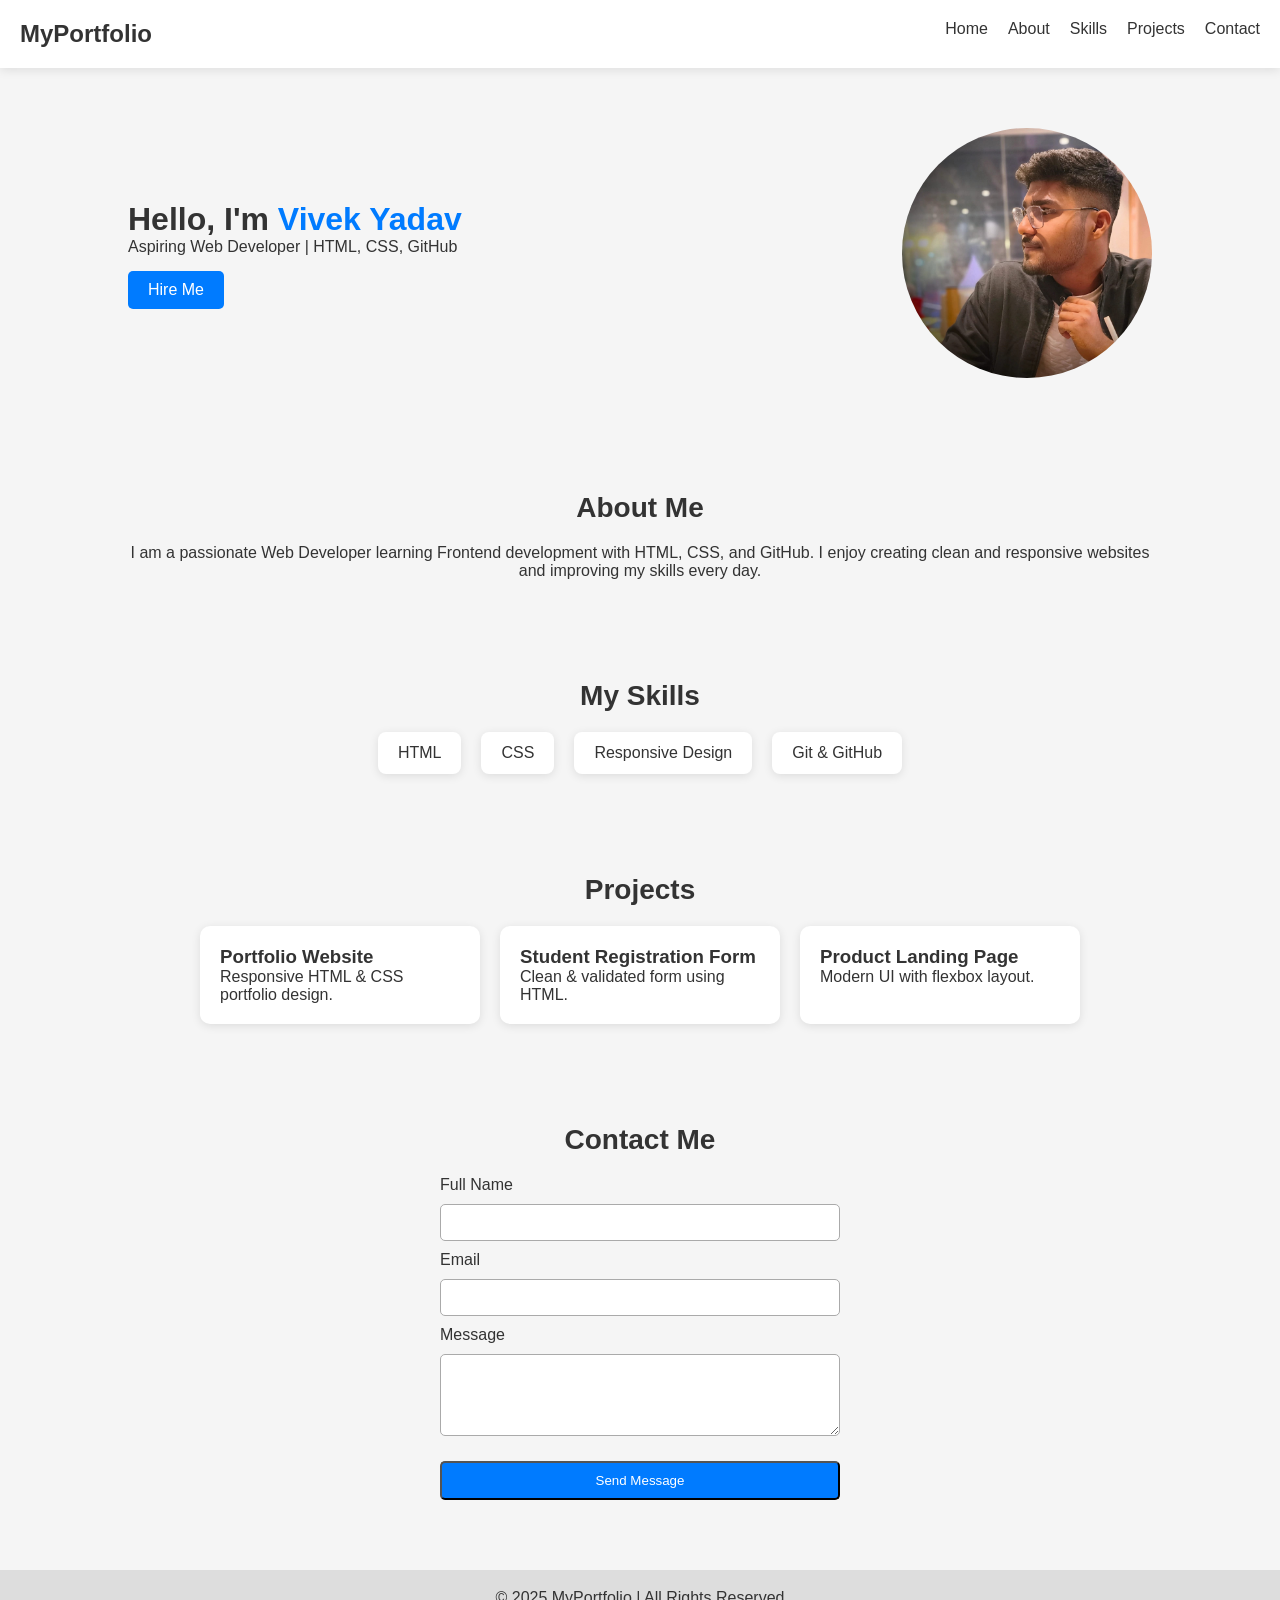
<file: index.html>
<!DOCTYPE html>
<html lang="en">
<head>
    <meta charset="UTF-8">
    <meta name="viewport" content="width=device-width, initial-scale=1.0">
    <title>My Portfolio</title>
    <link rel="stylesheet" href="style.css">
</head>
<body>

    <!-- Navigation -->
    <header>
        <nav class="navbar">
            <h1 class="logo">MyPortfolio</h1>
            <ul class="nav-links">
                <li><a href="#home">Home</a></li>
                <li><a href="#about">About</a></li>
                <li><a href="#skills">Skills</a></li>
                <li><a href="#projects">Projects</a></li>
                <li><a href="#contact">Contact</a></li>
            </ul>
        </nav>
    </header>

    <!-- Hero Section -->
    <section id="home" class="hero">
        <div class="hero-text">
            <h2>Hello, I'm <span>Vivek Yadav</span></h2>
            <p>Aspiring Web Developer | HTML, CSS, GitHub</p>
            <a href="#contact" class="btn">Hire Me</a>
        </div>

        <div class="hero-img">
            <img src="pic.jpg" alt="Profile Image">
        </div>
    </section>

    <!-- About Section -->
    <section id="about" class="about">
        <h2 class="section-title">About Me</h2>
        <p>
            I am a passionate Web Developer learning Frontend development with HTML, CSS, and GitHub.
            I enjoy creating clean and responsive websites and improving my skills every day.
        </p>
    </section>

    <!-- Skills Section -->
    <section id="skills" class="skills">
        <h2 class="section-title">My Skills</h2>

        <ul class="skill-list">
            <li>HTML</li>
            <li>CSS</li>
            <li>Responsive Design</li>
            <li>Git & GitHub</li>
        </ul>
    </section>

    <!-- Projects Section -->
    <section id="projects" class="projects">
        <h2 class="section-title">Projects</h2>

        <div class="project-container">
            <div class="project-card">
                <h3>Portfolio Website</h3>
                <p>Responsive HTML & CSS portfolio design.</p>
            </div>

            <div class="project-card">
                <h3>Student Registration Form</h3>
                <p>Clean & validated form using HTML.</p>
            </div>

            <div class="project-card">
                <h3>Product Landing Page</h3>
                <p>Modern UI with flexbox layout.</p>
            </div>
        </div>
    </section>

    <!-- Contact Section -->
    <section id="contact" class="contact">
        <h2 class="section-title">Contact Me</h2>

        <form class="contact-form">
            <label for="name">Full Name</label>
            <input type="text" id="name" required>

            <label for="email">Email</label>
            <input type="email" id="email" required>

            <label for="message">Message</label>
            <textarea id="message" rows="4" required></textarea>

            <button type="submit" class="btn">Send Message</button>
        </form>
    </section>

    <!-- Footer -->
    <footer>
        <p>© 2025 MyPortfolio | All Rights Reserved</p>
    </footer>

</body>
</html>
</file>
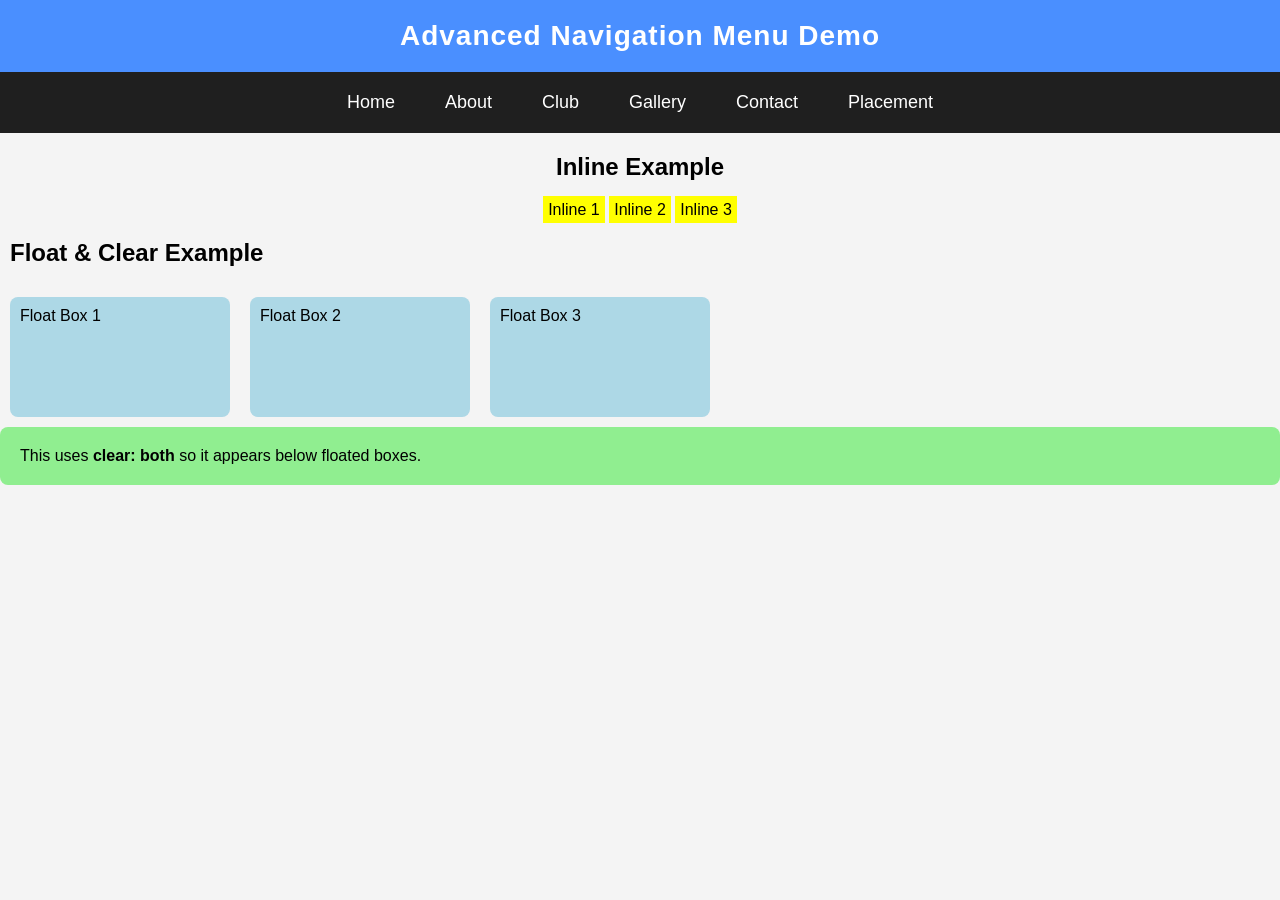
<file: exp_07/index.html>
<!DOCTYPE html>
<html lang="en">
<head>
<meta charset="UTF-8" />
<meta name="viewport" content="width=device-width, initial-scale=1.0" />
<title>Advanced Navigation Menu Demo</title>

<style>
    body {
        font-family: Arial, sans-serif;
        margin: 0;
        padding: 0;
        background: #f4f4f4;
    }
    header {
        background: #4a8fff;
        color: white;
        padding: 20px;
        text-align: center;
        font-size: 28px;
        font-weight: bold;
        letter-spacing: 1px;
        box-shadow: 0 2px 5px rgba(0,0,0,0.2);
    }
    nav {
        background: #1f1f1f;
        padding: 10px 0;
    }
    nav ul {
        list-style: none;
        margin: 0;
        padding: 0;
        display: flex;
        justify-content: center;
        gap: 30px;
    }
    nav ul li {
        color: white;
        font-size: 18px;
        cursor: pointer;
        padding: 10px;
        position: relative;
        display: inline-block;
    }
    nav ul li::after {
        content: "";
        position: absolute;
        left: 0;
        bottom: 0;
        width: 0%;
        height: 3px;
        background: #4a8fff;
        transition: 0.3s;
        border-radius: 2px;
    }
    nav ul li:hover::after {
        width: 100%;
    }
    .menu-icon {
        display: none;
        font-size: 32px;
        color: white;
        padding: 10px 20px;
        cursor: pointer;
    }
    @media (max-width: 700px) {
        nav ul {
            flex-direction: column;
            text-align: center;
            display: none;
        }
        nav ul.show {
            display: block;
        }
        .menu-icon {
            display: block;
            background: #1f1f1f;
            text-align: right;
        }
    }
    .inline-example span {
        display: inline;
        background: yellow;
        padding: 5px;
    }
    .float-box {
        width: 200px;
        height: 100px;
        background: lightblue;
        float: left;
        margin: 10px;
        padding: 10px;
        border-radius: 8px;
    }
    .clear-div {
        clear: both;
        padding: 20px;
        background: lightgreen;
        border-radius: 8px;
        margin-top: 20px;
    }
</style>
</head>
<body>
<header>Advanced Navigation Menu Demo</header>
<div class="menu-icon" onclick="toggleMenu()">☰</div>
<nav>
    <ul id="navLinks">
        <li>Home</li>
        <li>About</li>
        <li>Club</li>
        <li>Gallery</li>
        <li>Contact</li>
        <li>Placement</li>
    </ul>
</nav>
<h2 style="text-align:center;">Inline Example</h2>
<div class="inline-example" style="text-align:center;">
    <span>Inline 1</span>
    <span>Inline 2</span>
    <span>Inline 3</span>
</div>
<h2 style="margin-left:10px;">Float & Clear Example</h2>
<div class="float-box">Float Box 1</div>
<div class="float-box">Float Box 2</div>
<div class="float-box">Float Box 3</div>
<div class="clear-div">
    This uses <strong>clear: both</strong> so it appears below floated boxes.
</div>
<script>
function toggleMenu() {
    document.getElementById('navLinks').classList.toggle('show');
}
</script>
</body>
</html>
</file>
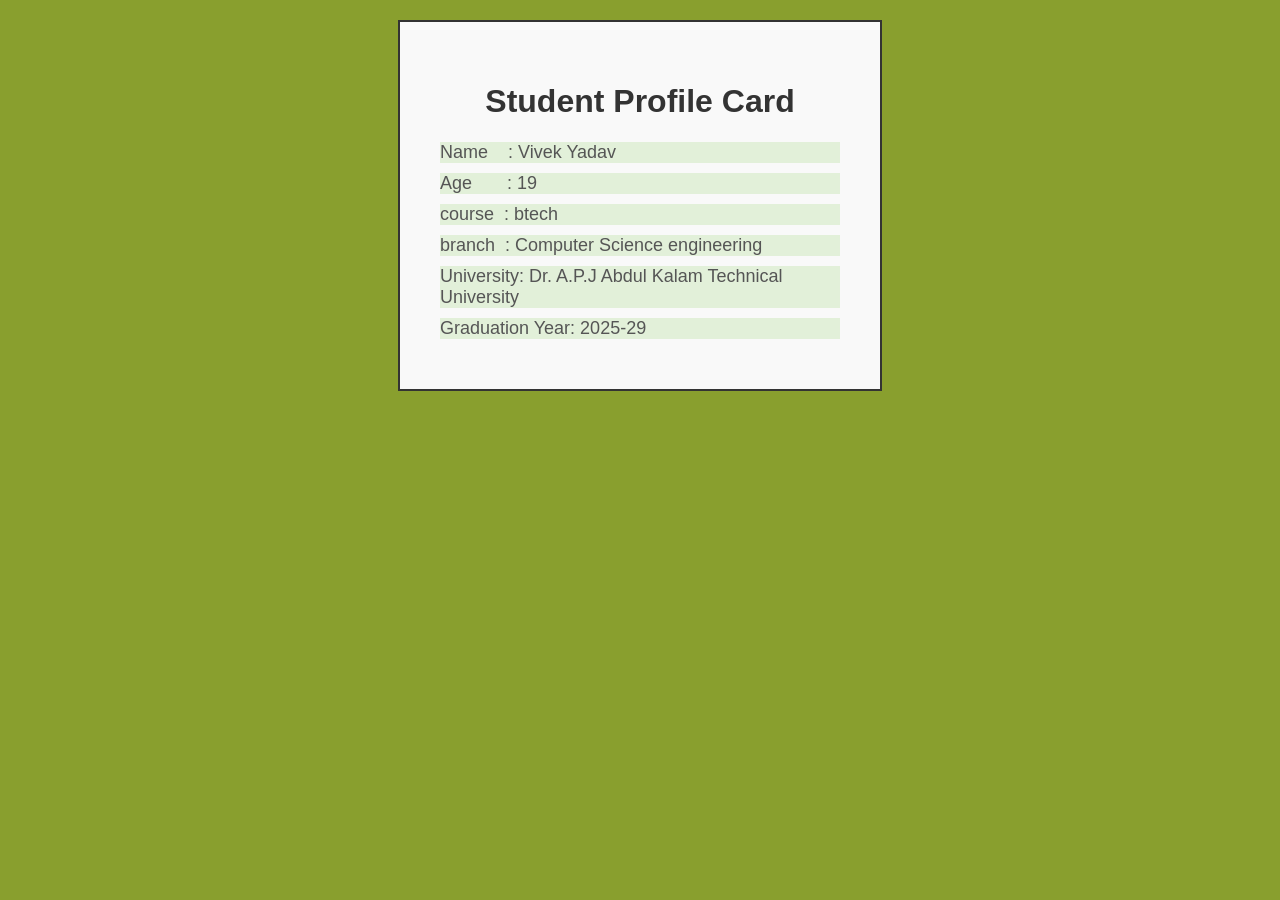
<file: exp_08/index.html>
<!DOCTYPE html>
<html lang="en">
<head>
    <meta charset="UTF-8">
    <meta name="viewport" content="width=device-width, initial-scale=1.0">
    <title>student profile card</title>
    <style>
        body {
            font-family: Arial, sans-serif;
            background-color: #899f2e;
            margin: 0;
            padding: 20px;
        
        }
        h1 {
            color: #333333;
        }
        p {
            font-size: 18px;
            color: #555;
            margin: 10px 0;
            background-color: #e2f0d9;
        }
        
    </style>
</head>
<body><div style="border: 2px solid #333; padding: 20px; max-width: 400px; background-color: #f9f9f9; margin: 0 auto; padding: 40px;">
    <h1 id="main"><center>Student Profile Card</center></h1>
    <p>Name&nbsp;&nbsp;&nbsp;&nbsp;: Vivek Yadav </p>
    <p>Age&nbsp;&nbsp;&nbsp;&nbsp;&nbsp;&nbsp;&nbsp;: 19 </p>
    <P>course&nbsp;&nbsp;: btech</P>
    <p>branch&nbsp;&nbsp;: Computer Science engineering </p>
    <p>University: Dr. A.P.J Abdul Kalam Technical University</p>
    <p>Graduation Year: 2025-29</p></div>


    
</body>
</html>
</file>
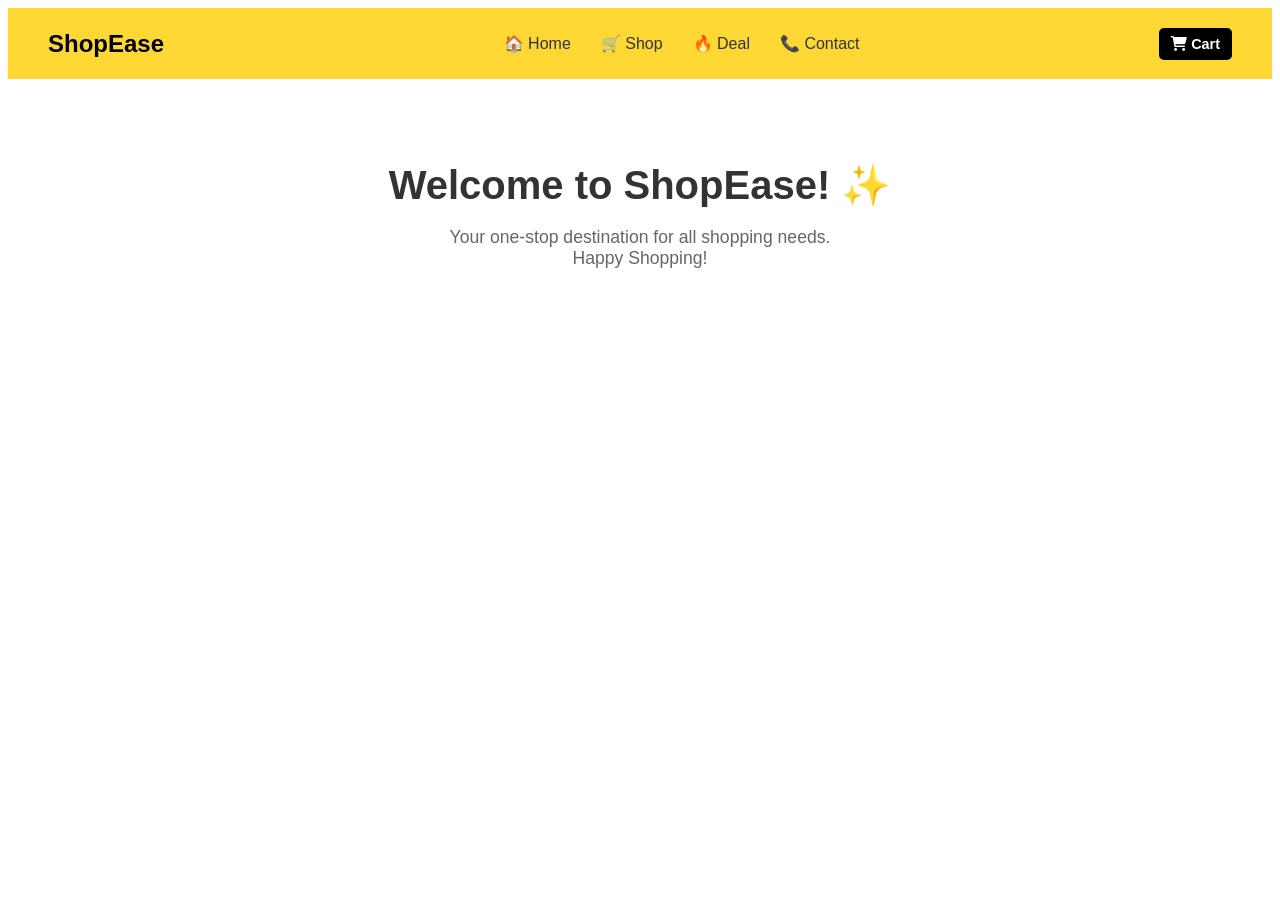
<file: exp_10/index.html>
<!DOCTYPE html>
<html lang="en">
<head>
    <meta charset="UTF-8">
    <meta name="viewport" content="width=device-width, initial-scale=1.0">
    <title>ShopEase</title>
    <link rel="stylesheet" href="style.css">
    <link rel="stylesheet" href="https://cdnjs.cloudflare.com/ajax/libs/font-awesome/6.0.0-beta3/css/all.min.css">
</head>
<body>
    <header>
        <div class="logo">ShopEase</div>
        <nav>
            <ul class="nav-links">
                <li><a href="#">🏠 Home</a></li>
                <li><a href="#">🛒 Shop</a></li>
                <li><a href="#">🔥 Deal</a></li>
                <li><a href="#">📞 Contact</a></li>
            </ul>
        </nav>
        <div class="actions">
            <a href="#" class="cart-icon"><i class="fas fa-shopping-cart"></i> Cart</a>
        </div>
    </header>

    <main>
        <section class="hero">
            <h1>Welcome to ShopEase! ✨</h1>
            <p>Your one-stop destination for all shopping needs. <br>Happy Shopping!</p>
        </section>
    </main>

</body>
</html>
</file>
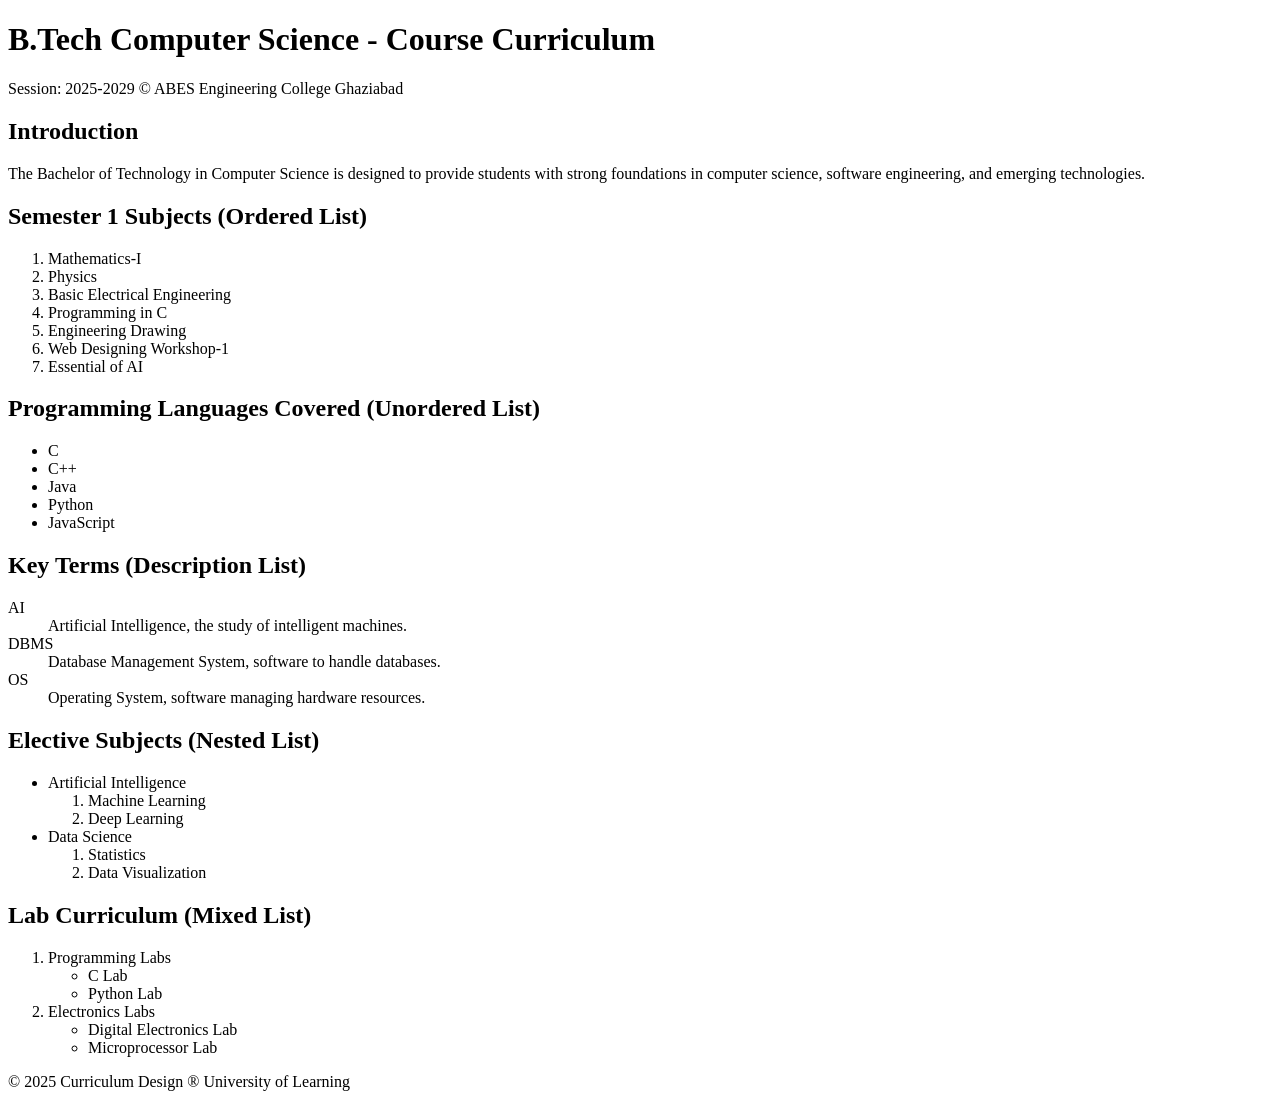
<file: exp_01.html>
<!DOCTYPE html>
<html>
<head>
    <title>Course Curriculum</title>
</head>
<body>
    <h1>B.Tech Computer Science - Course Curriculum</h1>
    <p>Session: 2025-2029 © ABES Engineering College Ghaziabad</p>
    
    <h2>Introduction</h2>
    <p>The Bachelor of Technology in Computer Science is designed to provide students with strong foundations in computer science, software engineering, and emerging technologies.</p>

    <h2>Semester 1 Subjects (Ordered List)</h2>
    <ol>
        <li>Mathematics-I</li>
        <li>Physics</li>
        <li>Basic Electrical Engineering</li>
        <li>Programming in C</li>
        <li>Engineering Drawing</li>
        <li>Web Designing Workshop-1</li>
        <li>Essential of AI</li>
    </ol>

    <h2>Programming Languages Covered (Unordered List)</h2>
    <ul>
        <li>C</li>
        <li>C++</li>
        <li>Java</li>
        <li>Python</li>
        <li>JavaScript</li>
    </ul>

    <h2>Key Terms (Description List)</h2>
    <dl>
        <dt>AI</dt>
        <dd>Artificial Intelligence, the study of intelligent machines.</dd>
        
        <dt>DBMS</dt>
        <dd>Database Management System, software to handle databases.</dd>
        
        <dt>OS</dt>
        <dd>Operating System, software managing hardware resources.</dd>
    </dl>

    <h2>Elective Subjects (Nested List)</h2>
    <ul>
        <li>Artificial Intelligence
            <ol>
                <li>Machine Learning</li>
                <li>Deep Learning</li>
            </ol>
        </li>
        <li>Data Science
            <ol>
                <li>Statistics</li>
                <li>Data Visualization</li>
            </ol>
        </li>
    </ul>

    <h2>Lab Curriculum (Mixed List)</h2>
    <ol>
        <li>Programming Labs
            <ul>
                <li>C Lab</li>
                <li>Python Lab</li>
            </ul>
        </li>
        <li>Electronics Labs
            <ul>
                <li>Digital Electronics Lab</li>
                <li>Microprocessor Lab</li>
            </ul>
        </li>
    </ol>

    <p>© 2025 Curriculum Design ® University of Learning</p>
</body>
</html>
</file>
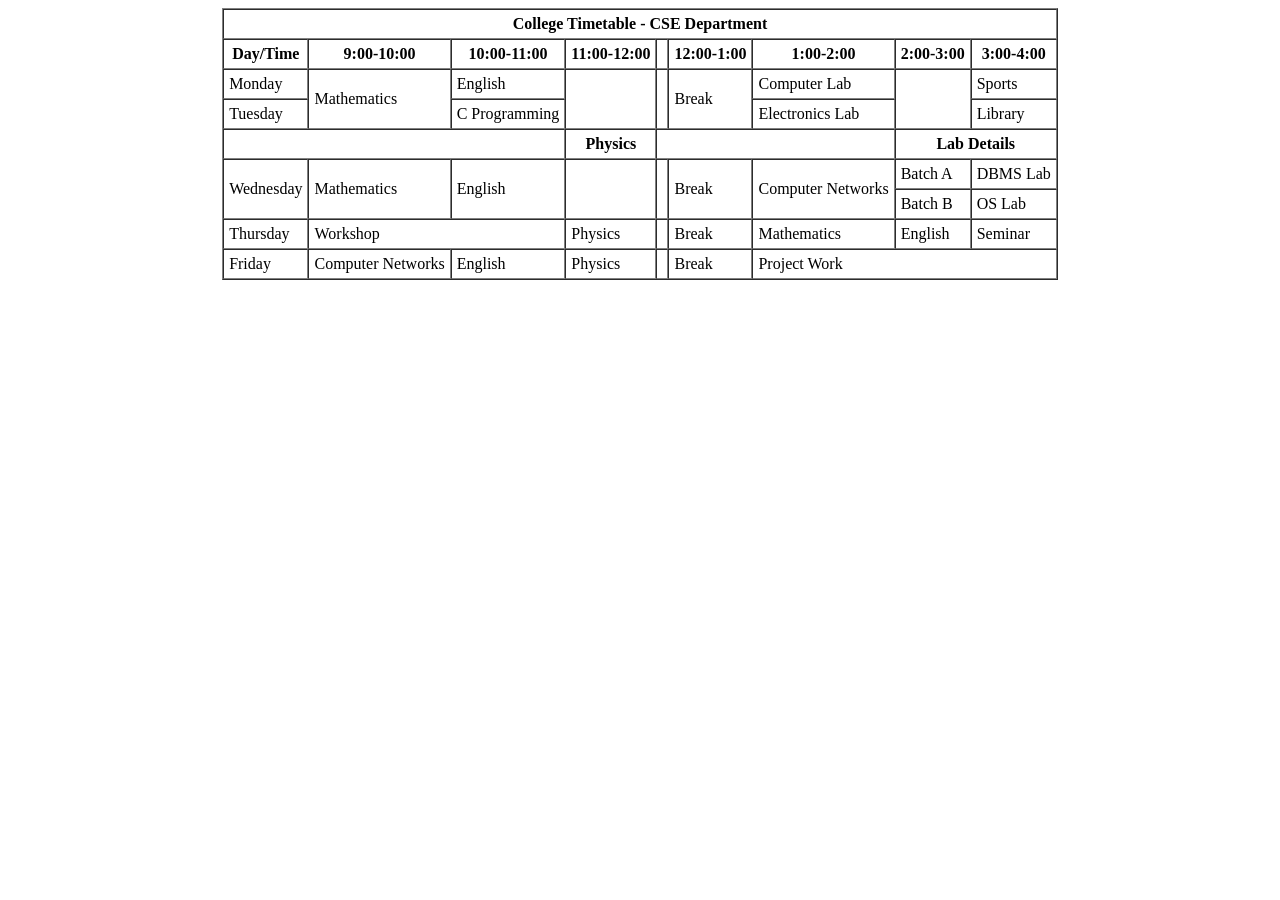
<file: exp_03.html>
<!DOCTYPE html>
<html>
<head>
    <meta charset="UTF-8">
    <title>College Timetable</title>
</head>
<body>

    <table border="1" align="center" cellpadding="5" cellspacing="0">
        <tr>
            <th colspan="9">College Timetable - CSE Department</th>
        </tr>
        <tr>
            <th>Day/Time</th>
            <th>9:00-10:00</th>
            <th>10:00-11:00</th>
            <th>11:00-12:00</th>
            <th></th>
            <th>12:00-1:00</th>
            <th>1:00-2:00</th>
            <th>2:00-3:00</th>
            <th>3:00-4:00</th>
        </tr>
        <tr>
            <td>Monday</td>
            <td rowspan="2">Mathematics</td>
            <td>English</td>
            <td rowspan="2"></td> 
            <td rowspan="2"></td> 
            <td rowspan="2">Break</td>
            <td>Computer Lab</td>
            <td rowspan="2"></td> 
            <td>Sports</td>
        </tr>
        <tr>
            <td>Tuesday</td>
            <td>C Programming</td>
            <td>Electronics Lab</td>
            <td>Library</td>
        </tr>
        <tr>
            <td colspan="3"></td>
            <th>Physics</th>
            <td colspan="3"></td>
            <th colspan="2">Lab Details</th>
        </tr>
        <tr>
            <td rowspan="2">Wednesday</td>
            <td rowspan="2">Mathematics</td>
            <td rowspan="2">English</td>
            <td rowspan="2"></td> 
            <td rowspan="2"></td> 
            <td rowspan="2">Break</td>
            <td rowspan="2">Computer Networks</td>
            <td>Batch A</td>
            <td>DBMS Lab</td>
        </tr>
        <tr>
            <td>Batch B</td>
            <td>OS Lab</td>
        </tr>
        <tr>
            <td>Thursday</td>
            <td colspan="2">Workshop</td>
            <td>Physics</td>
            <td></td> 
            <td>Break</td>
            <td>Mathematics</td>
            <td>English</td>
            <td>Seminar</td>
        </tr>
        <tr>
            <td>Friday</td>
            <td>Computer Networks</td>
            <td>English</td>
            <td>Physics</td>
            <td></td> 
            <td>Break</td>
            <td colspan="3">Project Work</td>
        </tr>
    </table>

</body>
</html>
</file>
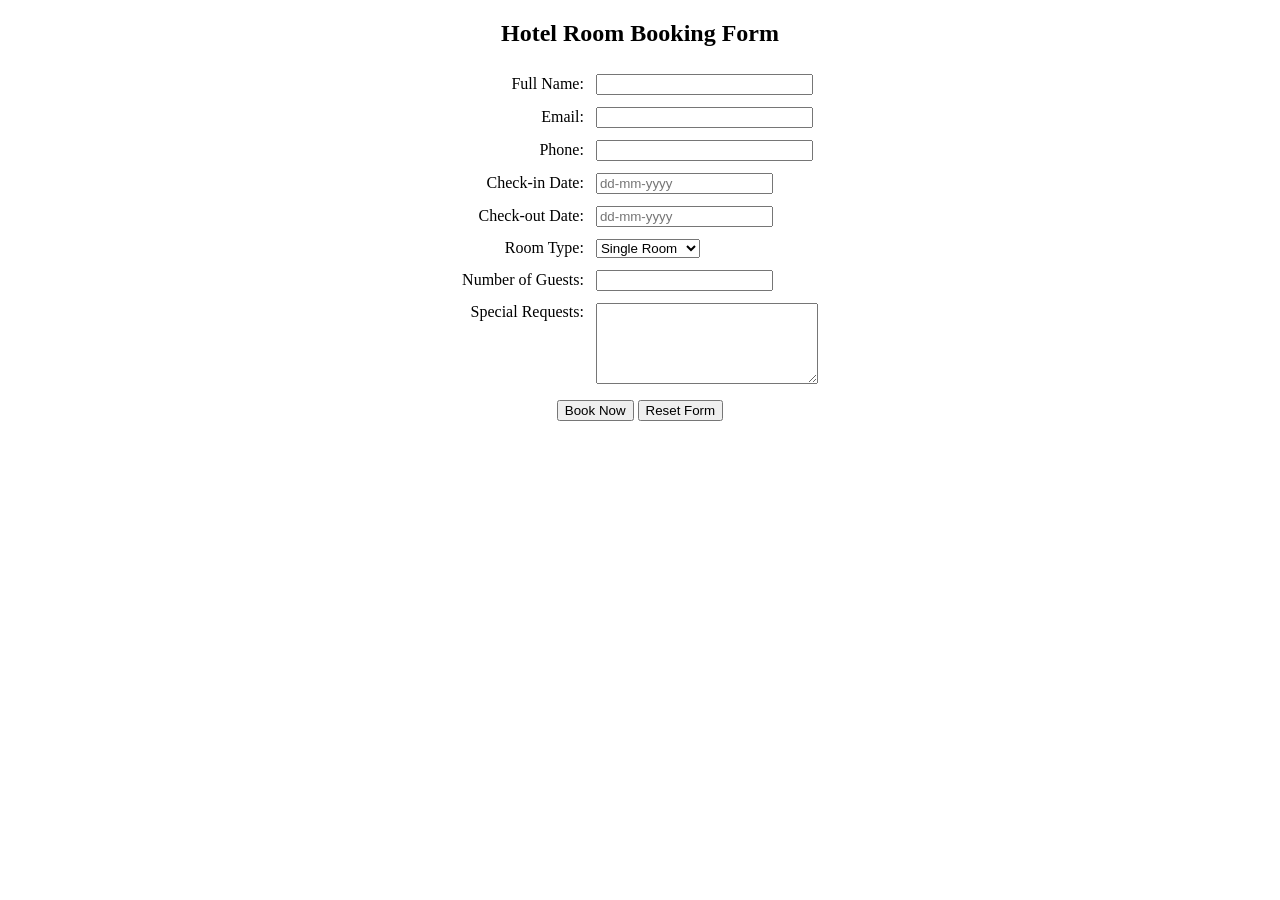
<file: exp_04.html>
<!DOCTYPE html>
<html>
<head>
    <meta charset="UTF-8">
    <title>Hotel Room Booking</title>
</head>
<body>

    <!-- This div centers everything on the page -->
    <div align="center">
    
        <h2>Hotel Room Booking Form</h2>
    
        <form>
            <!-- 
              - Using a table for layout is an easy way 
              - to make the labels and inputs line up.
            -->
            <table cellpadding="5">
                <tr>
                    <td align="right">Full Name:</td>
                    <td><input type="text" name="fullname" size="25"></td>
                </tr>
                <tr>
                    <td align="right">Email:</td>
                    <td><input type="email" name="email" size="25"></td>
                </tr>
                <tr>
                    <td align="right">Phone:</td>
                    <td><input type="tel" name="phone" size="25"></td>
                </tr>
                <tr>
                    <td align="right">Check-in Date:</td>
                    <td><input type="text" name="checkin" placeholder="dd-mm-yyyy"></td>
                </tr>
                <tr>
                    <td align="right">Check-out Date:</td>
                    <td><input type="text" name="checkout" placeholder="dd-mm-yyyy"></td>
                </tr>
                <tr>
                    <td align="right">Room Type:</td>
                    <td>
                        <select name="roomtype">
                            <option value="single">Single Room</option>
                            <option value="double">Double Room</option>
                            <option value="suite">Suite</option>
                        </select>
                    </td>
                </tr>
                <tr>
                    <td align="right">Number of Guests:</td>
                    <td><input type="number" name="guests" min="1" size="5"></td>
                </tr>
                <tr>
                    <!-- 'valign' makes the label align to the top of the cell -->
                    <td align="right" valign="top">Special Requests:</td>
                    <td><textarea name="requests" rows="5" cols="25"></textarea></td>
                </tr>
                <tr>
                    <!-- This cell spans both columns to center the buttons -->
                    <td colspan="2" align="center">
                        <input type="submit" value="Book Now">
                        <input type="reset" value="Reset Form">
                    </td>
                </tr>
            </table>
        </form>
    
    </div>

</body>
</html>
</file>
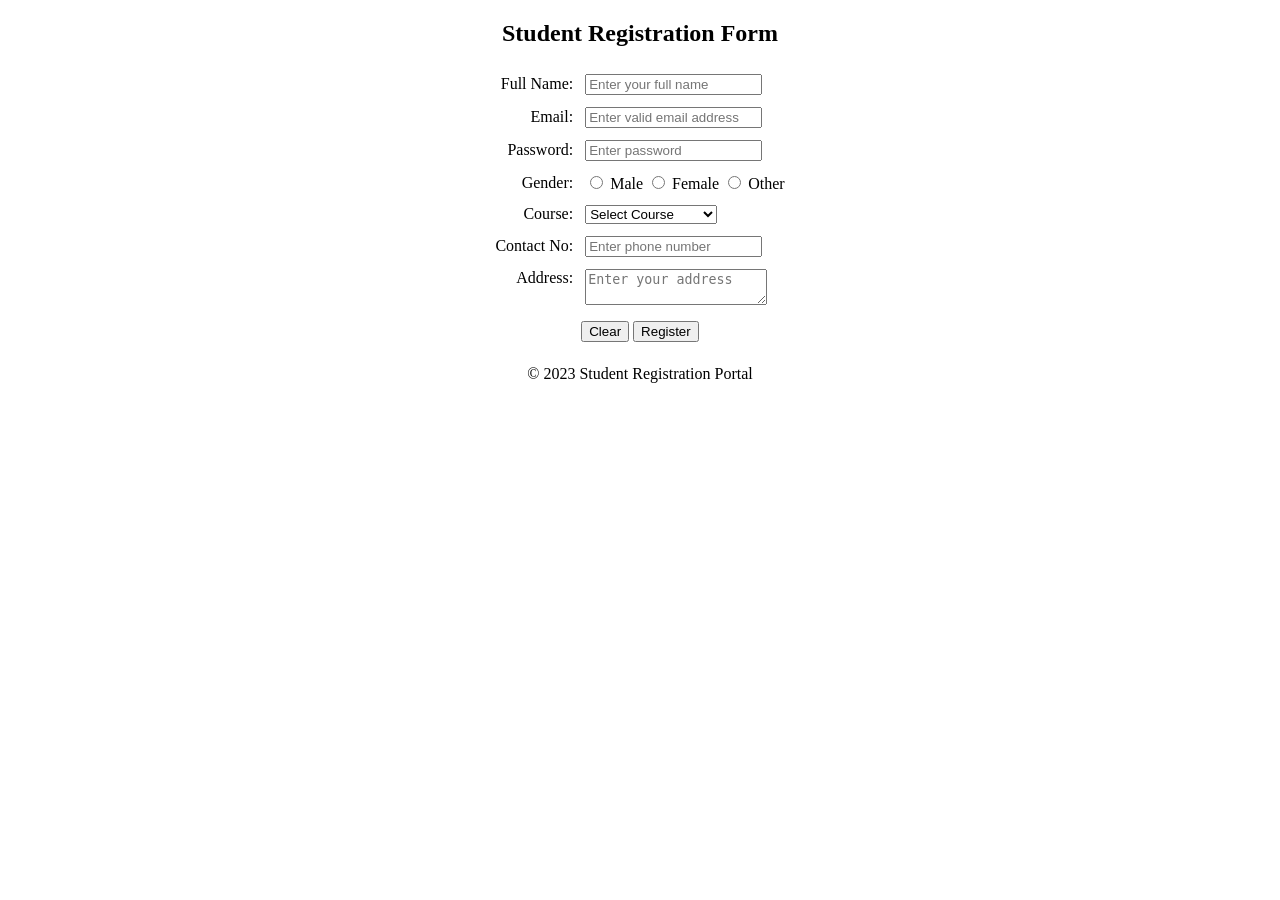
<file: exp_05.html>
<!DOCTYPE html>
<html>
<head>
    <meta charset="UTF-8">
    <title>Student Registration Form</title>
</head>
<body>

    <!-- This div centers everything on the page -->
    <div align="center">
    
        <h2>Student Registration Form</h2>
    
        <form>
            <table cellpadding="5">
                <tr>
                    <td align="right">Full Name:</td>
                    <td><input type="text" name="fullname" placeholder="Enter your full name"></td>
                </tr>
                <tr>
                    <td align="right">Email:</td>
                    <td><input type="email" name="email" placeholder="Enter valid email address"></td>
                </tr>
                <tr>
                    <td align="right">Password:</td>
                    <td><input type="password" name="password" placeholder="Enter password"></td>
                </tr>
                <tr>
                    <td align="right">Gender:</td>
                    <td>
                        <!-- Radio buttons need the same 'name' to be linked -->
                        <input type="radio" name="gender" value="male"> Male
                        <input type="radio" name="gender" value="female"> Female
                        <input type="radio" name="gender" value="other"> Other
                    </td>
                </tr>
                <tr>
                    <td align="right">Course:</td>
                    <td>
                        <select name="course">
                            <option value="">Select Course</option>
                            <option value="cse">Computer Science</option>
                            <option value="ece">Electronics</option>
                            <option value="mech">Mechanical</option>
                        </select>
                    </td>
                </tr>
                <tr>
                    <td align="right">Contact No:</td>
                    <td><input type="tel" name="phone" placeholder="Enter phone number"></td>
                </tr>
                <tr>
                    <td align="right" valign="top">Address:</td>
                    <td><textarea name="address" placeholder="Enter your address"></textarea></td>
                </tr>
                <tr>
                    <td colspan="2" align="center">
                        <input type="reset" value="Clear">
                        <input type="submit" value="Register">
                    </td>
                </tr>
            </table>
        </form>
    
        <p>&copy; 2023 Student Registration Portal</p>
    
    </div>

</body>
</html>
</file>
<file: style.css>
/* Global Styling */
* {
    margin: 0;
    padding: 0;
    box-sizing: border-box;
    font-family: Arial, sans-serif;
}

body {
    background: #f5f5f5;
    color: #333;
}

/* Navbar */
.navbar {
    display: flex;
    justify-content: space-between;
    padding: 20px;
    background: white;
    box-shadow: 0 2px 10px rgba(0,0,0,0.1);
}

.logo {
    font-size: 24px;
    font-weight: bold;
}

.nav-links {
    display: flex;
    gap: 20px;
}

.nav-links li {
    list-style: none;
}

.nav-links a {
    text-decoration: none;
    color: #333;
    font-weight: 500;
}

/* Hero Section */
.hero {
    display: flex;
    justify-content: space-between;
    align-items: center;
    padding: 60px 10%;
}

.hero-text h2 {
    font-size: 32px;
}

.hero-text span {
    color: #007bff;
}

.btn {
    display: inline-block;
    padding: 10px 20px;
    background: #007bff;
    color: white;
    text-decoration: none;
    border-radius: 5px;
    margin-top: 15px;
}

/* Hero Image */
.hero-img img {
    width: 250px;
    border-radius: 50%;
}

/* Sections Title */
.section-title {
    text-align: center;
    margin-bottom: 20px;
    font-size: 28px;
}

/* About Section */
.about {
    padding: 50px 10%;
    text-align: center;
}

/* Skills Section */
.skills {
    padding: 50px 10%;
}

.skill-list {
    display: flex;
    justify-content: center;
    gap: 20px;
}

.skill-list li {
    list-style: none;
    background: white;
    padding: 12px 20px;
    border-radius: 8px;
    box-shadow: 0 2px 10px rgba(0,0,0,0.1);
}

/* Projects Section */
.projects {
    padding: 50px 10%;
}

.project-container {
    display: flex;
    gap: 20px;
    justify-content: center;
}

.project-card {
    background: white;
    padding: 20px;
    width: 280px;
    border-radius: 10px;
    box-shadow: 0 2px 10px rgba(0,0,0,0.1);
}

/* Contact Section */
.contact {
    padding: 50px 10%;
}

.contact-form {
    max-width: 400px;
    margin: auto;
    display: flex;
    flex-direction: column;
    gap: 10px;
}

.contact-form input,
.contact-form textarea {
    padding: 10px;
    border: 1px solid #aaa;
    border-radius: 5px;
}

/* Footer */
footer {
    text-align: center;
    padding: 19px;            /*tweek*/
    background: #ddd;
    margin-top: 20px;
}

/* Responsive Design */
@media (max-width: 768px) {
    .hero {
        flex-direction: column;
        text-align: center;
    }

    .project-container {
        flex-direction: column;
        align-items: center;
    }
}
</file>
<file: exp_10/style.css>
base style
 *{
    margin: 0;
    padding: 0;
    box-sizing: border-box;
 }
body {
    font-family: sans-serif;
    color: #333;
}
header {
    display: flex;
    justify-content: space-between;
    align-items: center;
    background-color: #fdd835; 
    padding: 10px 40px;
    box-shadow: 0 2px 4px rgba(0, 0, 0, 0.1);
}
.logo {
    font-size: 1.5rem;
    font-weight: bold;
    color: #000;
}
.nav-links {
    list-style: none;
    display: flex;
}
.nav-links li {
    margin: 0 15px;
}
.nav-links a {
    text-decoration: none;
    color: #333;
    font-size: 1rem;
    padding: 5px 0;
    transition: color 0.3s;
}
.nav-links a:hover {
    color: #555;
}
.actions a {
    text-decoration: none;
    color: white;
    background-color: #000;
    padding: 8px 12px;
    border-radius: 5px;
    font-weight: bold;
    font-size: 0.9rem;
    transition: background-color 0.3s;
}

.actions a:hover {
    background-color: #333;
}
.hero {
    padding: 50px 40px;
    text-align: center;
    background-color: #fff;
}

.hero h1 {
    font-size: 2.5rem;
    margin-bottom: 10px;
}

.hero p {
    font-size: 1.1rem;
    color: #666;
}
@media (max-width: 767px) {
    .nav-links {
        display: none;
    }
}
@media (min-width: 768px) and (max-width: 1024px) {
    header {
        padding: 10px 20px;
    }
    .nav-links li {
        margin: 0 10px;
    }
    .nav-links a {
        font-size: 0.95rem;
    }
}
@media (min-width: 1025px) {
    .logo {
        font-size: 1.5rem;
    }
    .nav-links a {
        font-size: 1rem;
    }
}
</file>
